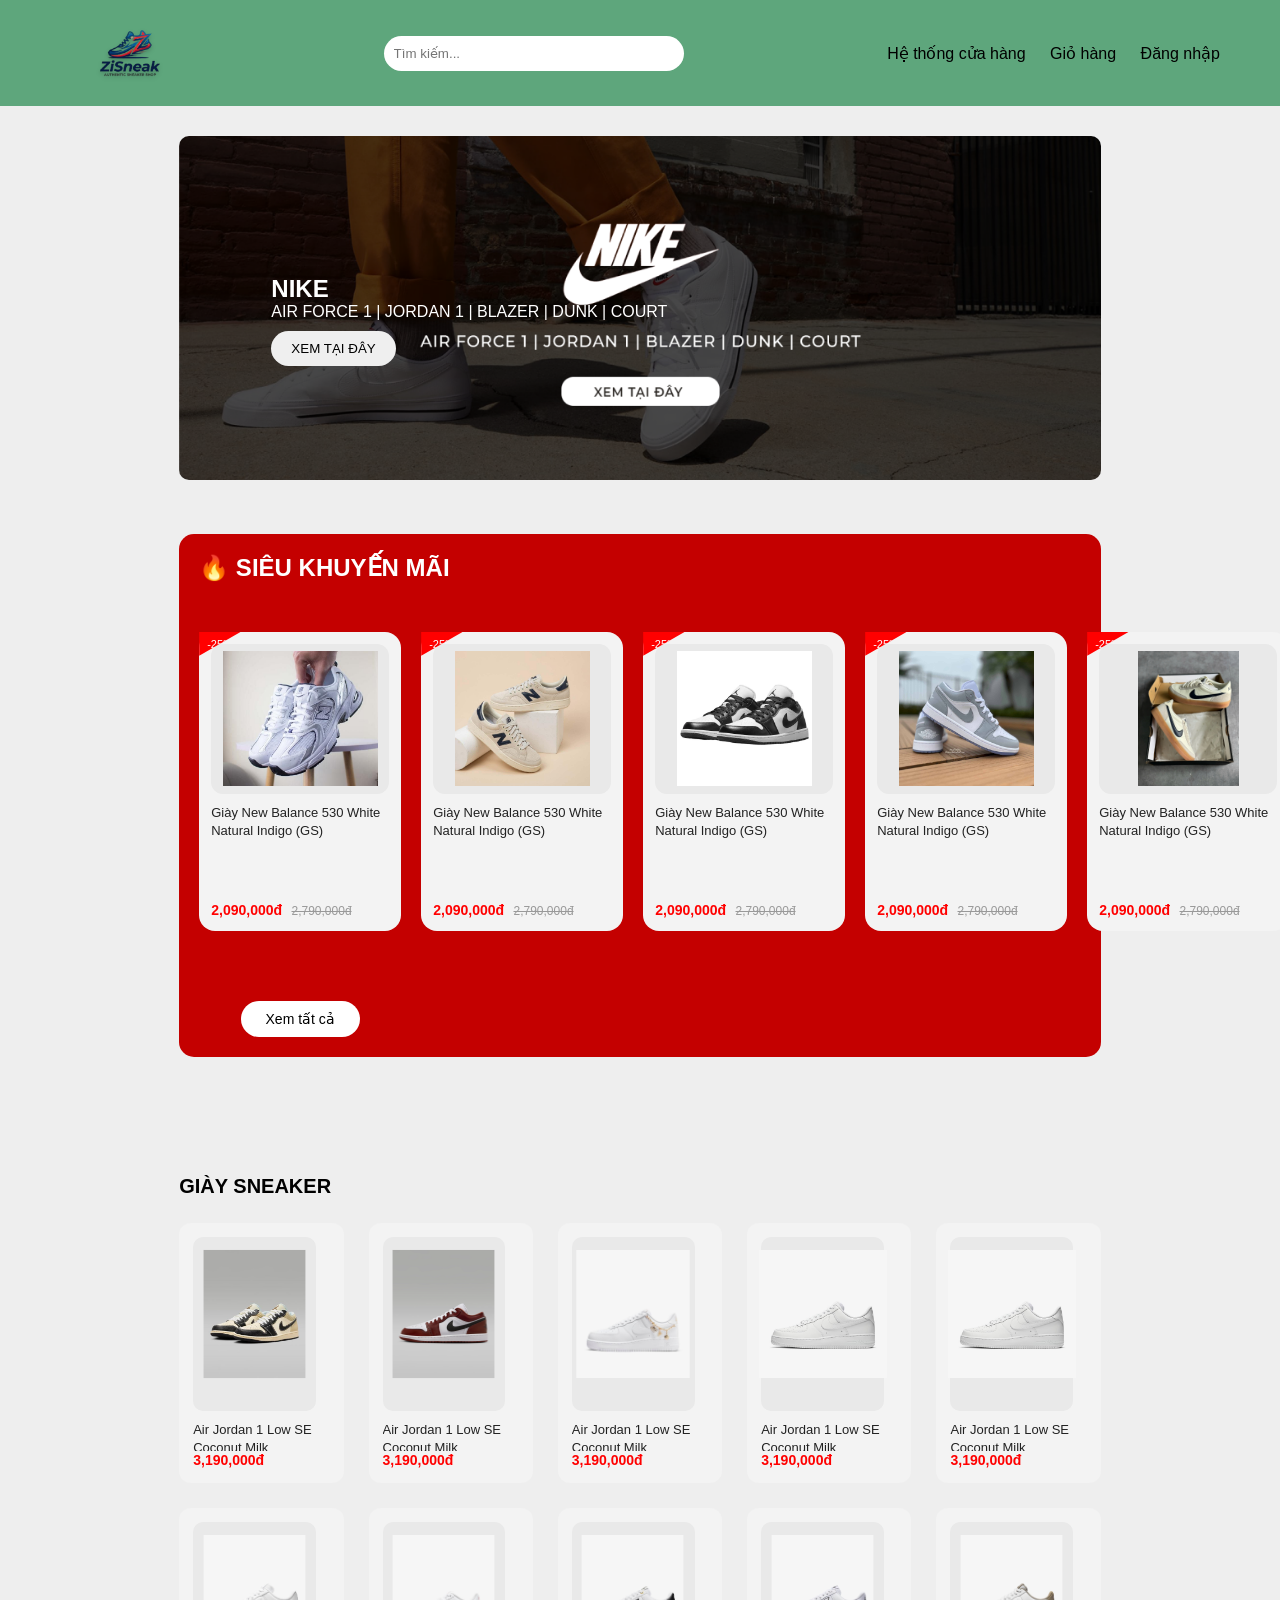
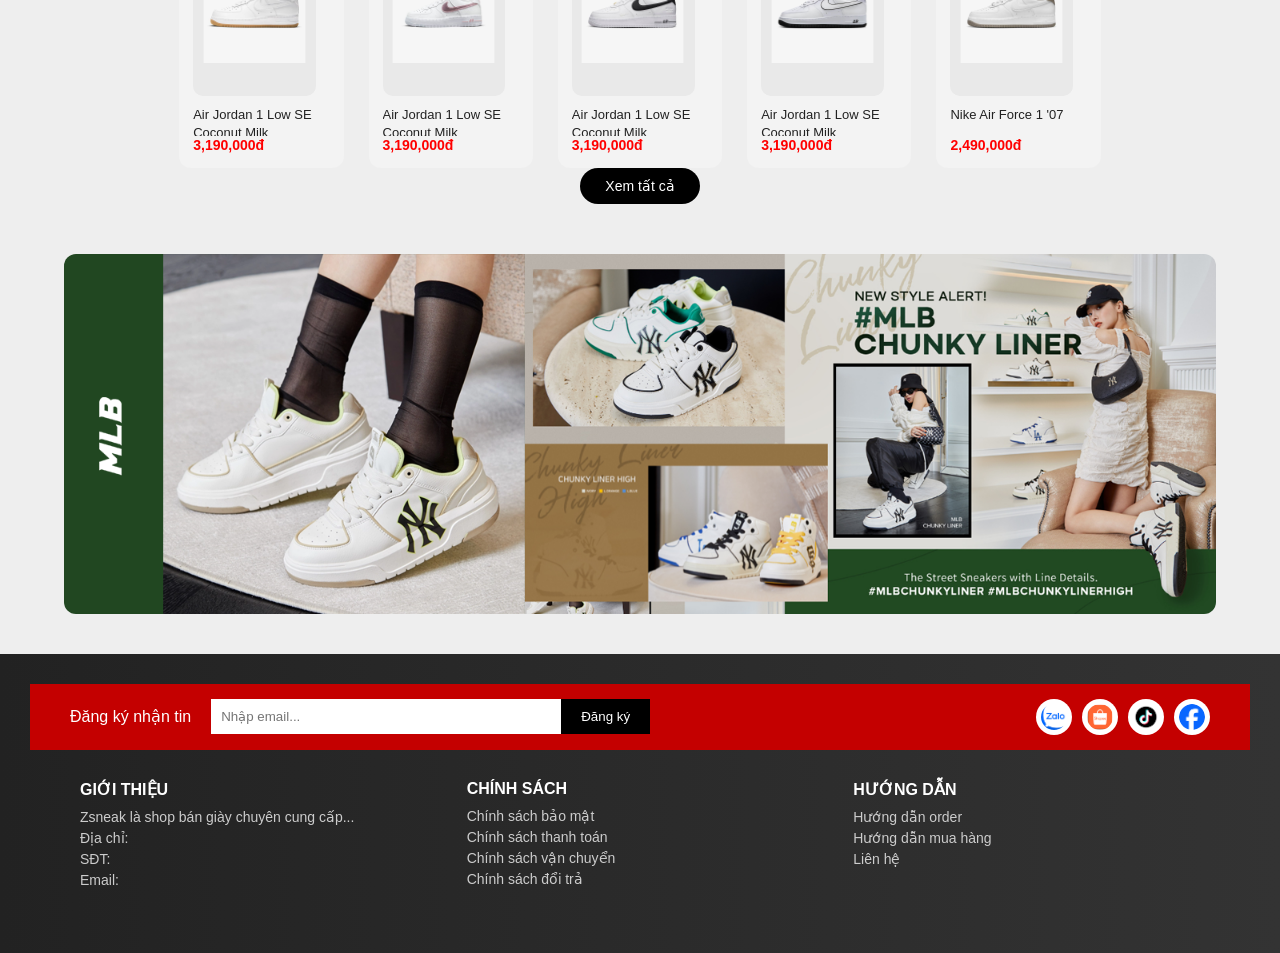
<file: index.html>
<!DOCTYPE html>
<html lang="vi">

<head>
  <meta charset="UTF-8">
  <title>Zsneak</title>
  <link rel="stylesheet" href="style.css">
</head>

<body>
  <!-- HEADER -->
  <div id="header"></div>
  <div class="container">
    <!-- BANNER -->
    <div id="banner"></div>

    <!-- SALE -->
    <section class="sale">
      <h2>🔥 SIÊU KHUYẾN MÃI</h2>

      <div class="product-list">
        <div class="product">
          <div class="discount">-25%</div>

          <div class="img-box">
            <img src="assets/images/p1.png">
          </div>

          <p class="name">Giày New Balance 530 White Natural Indigo (GS)</p>

          <div class="price-box">
            <span class="price-new">2,090,000đ</span>
            <span class="price-old">2,790,000đ</span>
          </div>
        </div>
        <div class="product">
          <div class="discount">-25%</div>

          <div class="img-box">
            <img src="assets/images/p2.png">
          </div>

          <p class="name">Giày New Balance 530 White Natural Indigo (GS)</p>

          <div class="price-box">
            <span class="price-new">2,090,000đ</span>
            <span class="price-old">2,790,000đ</span>
          </div>
        </div>

        <div class="product">
          <div class="discount">-25%</div>

          <div class="img-box">
            <img src="assets/images/p3.png">
          </div>

          <p class="name">Giày New Balance 530 White Natural Indigo (GS)</p>

          <div class="price-box">
            <span class="price-new">2,090,000đ</span>
            <span class="price-old">2,790,000đ</span>
          </div>
        </div>
        <div class="product">
          <div class="discount">-25%</div>

          <div class="img-box">
            <img src="assets/images/p4.png">
          </div>

          <p class="name">Giày New Balance 530 White Natural Indigo (GS)</p>

          <div class="price-box">
            <span class="price-new">2,090,000đ</span>
            <span class="price-old">2,790,000đ</span>
          </div>
        </div>
        <div class="product">
          <div class="discount">-25%</div>

          <div class="img-box">
            <img src="assets/images/p5.png">
          </div>

          <p class="name">Giày New Balance 530 White Natural Indigo (GS)</p>

          <div class="price-box">
            <span class="price-new">2,090,000đ</span>
            <span class="price-old">2,790,000đ</span>
          </div>
        </div>

        <div class="btn-box">
          <button class="btn">Xem tất cả</button>
        </div>
    </section>
    <br />

    <section class="products">
      <h2>GIÀY SNEAKER</h2>
      <div class="grid">
        <div class="product2">
          <div class="img-box">
            <img src="assets/images/g1.png">
          </div>
          <p class="name">Air Jordan 1 Low SE Coconut Milk</p>
          <div class="price-box">
            <span class="price-new">3,190,000đ</span>
          </div>
        </div>
        <div class="product2">
          <div class="img-box">
            <img src="assets/images/g2.jpg">
          </div>
          <p class="name">Air Jordan 1 Low SE Coconut Milk</p>
          <div class="price-box">
            <span class="price-new">3,190,000đ</span>
          </div>
        </div>
        <div class="product2">
          <div class="img-box">
            <img src="assets/images/g3.jpg">
          </div>
          <p class="name">Air Jordan 1 Low SE Coconut Milk</p>
          <div class="price-box">
            <span class="price-new">3,190,000đ</span>
          </div>
        </div>
        <div class="product2">
          <div class="img-box">
            <img src="assets/images/g4.jpg">
          </div>
          <p class="name">Air Jordan 1 Low SE Coconut Milk</p>
          <div class="price-box">
            <span class="price-new">3,190,000đ</span>
          </div>
        </div>
        <div class="product2">
          <div class="img-box">
            <img src="assets/images/g5.jpg">
          </div>
          <p class="name">Air Jordan 1 Low SE Coconut Milk</p>
          <div class="price-box">
            <span class="price-new">3,190,000đ</span>
          </div>
        </div>
        <div class="product2">
          <div class="img-box">
            <img src="assets/images/g6.jpg">
          </div>
          <p class="name">Air Jordan 1 Low SE Coconut Milk</p>
          <div class="price-box">
            <span class="price-new">3,190,000đ</span>
          </div>
        </div>
        <div class="product2">
          <div class="img-box">
            <img src="assets/images/g7.jpg">
          </div>
          <p class="name">Air Jordan 1 Low SE Coconut Milk</p>
          <div class="price-box">
            <span class="price-new">3,190,000đ</span>
          </div>
        </div>
        <div class="product2">
          <div class="img-box">
            <img src="assets/images/g8.jpg">
          </div>
          <p class="name">Air Jordan 1 Low SE Coconut Milk</p>
          <div class="price-box">
            <span class="price-new">3,190,000đ</span>
          </div>
        </div>
        <div class="product2">
          <div class="img-box">
            <img src="assets/images/g9.jpg">
          </div>
          <p class="name">Air Jordan 1 Low SE Coconut Milk</p>
          <div class="price-box">
            <span class="price-new">3,190,000đ</span>
          </div>
        </div>
        <div class="product2 ">
          <div class="img-box">
            <img src="assets/images/g10.jpg">
          </div>
          <p class="name">Nike Air Force 1 '07</p>
          <div class="price-box">
            <span class="price-new">2,490,000đ</span>
          </div>
        </div>
      </div>

      <div class="btn-box">
        <button class="btn dark">Xem tất cả</button>
      </div>
    </section>
  </div>

  <section class="mlb-banner">
    <img src="assets/images/mlb-banner.jpg">
  </section>

  <script>
    function load(id, file) {
      fetch(file)
        .then(res => res.text())
        .then(data => document.getElementById(id).innerHTML = data);
    }

    load("header", "components/header.html");
    load("banner", "components/banner.html");
    load("footer", "components/footer.html");
  </script>

  <!-- FOOTER -->
  <div id="footer"></div>

</body>

</html>
</file>
<file: style.css>
* {
  margin: 0;
  padding: 0;
  box-sizing: border-box;
  font-family: Arial;
}

body {
  background: #eee;
}

/* HEADER */
.header {
  background: #5ea67c;
  display: flex;
  justify-content: space-between;
  align-items: center;
  padding: 15px 60px;
  
}

.logo {
  display: flex;
  align-items: center;
  gap: 10px;
  font-weight: bold;
  font-size: 20px;
  color: white;
}

.logo img {
  width: 140px;
  height: auto;
  object-fit: contain;
  filter: drop-shadow(0 2px 2px rgba(0,0,0,0.2));
}

.search input {
  padding: 10px;
  border-radius: 20px;
  border: none;
  width: 300px;
}

.menu span {
  margin-left: 20px;
  cursor: pointer;
}

/* BANNER */
.banner {
  position: relative;
  width: 90%;
  margin: 30px auto;
}

.banner img {
  width: 100%;
  border-radius: 10px;
}

.banner-text {
  position: absolute;
  top: 40%;
  left: 10%;
  color: white;
}

.banner button {
  margin-top: 10px;
  padding: 10px 20px;
  border-radius: 20px;
  border: none;
}

/* SALE */
.sale {
  background: #c40000;
  color: white;
  padding: 20px;
  width: 90%;
  margin: auto;
  border-radius: 15px;
  margin: 50px auto;
}

.product-list {
  display: grid;
  grid-template-columns: repeat(5, 1fr); /* mỗi cái 1 phần đều nhau */
  gap: 20px;
}

.product {
  width: 100%;   /* QUAN TRỌNG */
  max-width: 202px;
  margin: 20px auto;  /* căn giữa mỗi ô */
}

.btn-box {
  width: 100%;
  display: flex;
  justify-content: center;
}
/* ẢNH */
.product img {
  height: 170px; /* nhỏ hơn 140px */
}

/* TÊN */
.name {
  font-size: 13px;
  margin-top: 10px;
  color: #222;          /* đổi lại màu */
  line-height: 1.4;

  height: 36px;
  overflow: hidden;
}

.img-box {
  height: 150px;
  background: #e9e9e9;
  border-radius: 12px;

  display: flex;
  align-items: center;
  justify-content: center;
}

.img-box img {
  max-width: 90%;
  max-height: 90%;
}

/* GIÁ */
.price-box {
  margin-top: auto;
}

.price-new {
  color: red;
  font-weight: bold;
  font-size: 14px;
}

.price-old {
  text-decoration: line-through;
  color: #999;
  font-size: 12px;
  margin-left: 5px;
}

/* BADGE */
.discount {
  position: absolute;
  top: 0;
  left: 0;
  z-index: 2;   /* QUAN TRỌNG */

  background: red;
  color: white;
  font-size: 11px;
  padding: 6px 8px;

  clip-path: polygon(0 0, 100% 0, 0 100%);
}

.btn {
  background: white;
  color: black;
  padding: 10px 25px;
  border-radius: 20px;
  border: none;
  cursor: pointer;
  font-size: 14px;
  transition: 0.3s;
}

.btn:hover {
  background: black;
  color: white;
  transform: translateY(-2px);
}

/* PRODUCTS */
.product {
  width: 202px;           /* giống hình */
  height: 299px;
  background: #f3f3f3;
  border-radius: 16px;
  padding: 12px;
  position: relative;
  display: flex;
  flex-direction: column;
  margin: 50px auto;
}

/* GRID */
.grid {
  display: grid;
  grid-template-columns: repeat(5, 1fr);
  gap: 25px;
}

.products {
  width: 90%;
  margin: 50px auto;   /* KHÔNG quá xa */
}

/* CARD */
.product2 {
  background: #f3f3f3;
  border-radius: 12px;
  padding: 14px;

  display: flex;
  flex-direction: column;
  justify-content: flex-start;

  min-height: 260px;   /* giảm chiều cao */
}
/* ẢNH */
.product2 .img-box {
  width: 90%;
  height: 90%;   /* KHÔNG để quá cao */
  background: #e9e9e9;
  border-radius: 10px;

  display: flex;
  align-items: center;
  justify-content: center;
}

.product2 img {
  max-width: 100%;
  max-height: 70%;
  object-fit: contain;
  transform: translateY(-10px) scale(1.05);;
}

/* TEXT */
.product2 .name {
  font-size: 13px;
  margin-top: 10px;
  color: #222;
  line-height: 1.4;
}

.price-box {
  margin-top: auto;
}

.price-new {
  color: red;
  font-weight: bold;
}
/* GIÁ */
.product2 .price-new {
  color: red;
  font-weight: bold;
  margin-top: 5px;
}
.products h2 {
  margin-bottom: 25px;
  font-size: 20px;
}

.dark {
  background: black;
  color: white;
}

.mlb-banner {
  width: 90%;
  margin: 40px auto;
}

.mlb-banner img {
  width: 100%;
  border-radius: 12px;
  display: block;
}

.mlb-left img {
  width: 100%;
  height: 100%;
  object-fit: cover;
  border-radius: 10px;
}

/* FOOTER */
.footer {
  background: #222;
  color: white;
  padding: 30px;
}

.newsletter {
  background: #c40000;
  padding: 15px 40px;

  display: flex;
  align-items: center;
}

.newsletter input {
  width: 350px;
  padding: 10px;
  border: none;
  outline: none;
}

.newsletter button {
  background: black;
  color: white;
  padding: 10px 20px;
  border: none;
  cursor: pointer;
}
.newsletter span {
  color: white;
  margin-right: 20px;
  white-space: nowrap;
}

.newsletter .form {
  display: flex;
  align-items: center;
  margin: 0 auto;   /* 👉 đẩy vào giữa */
}

.social {
  display: flex;
  gap: 10px;
  margin-left: auto;   
}

.social img {
  width: 36px;
  height: 36px;
  border-radius: 50%;
  background: white;
  padding: 5px;
}

.footer {
  background: linear-gradient(to right, #222, #333);
  color: white;
}

.footer-content {
  display: grid;
  grid-template-columns: repeat(3, 1fr);
  gap: 40px;

  padding: 30px 50px;
}

.footer-content h4 {
  margin-bottom: 10px;
}

.footer-content p {
  font-size: 14px;
  margin: 5px 0;
  color: #ccc;
}

.container {
  width: 80%;        
  margin: 0 auto;   
}
</file>
